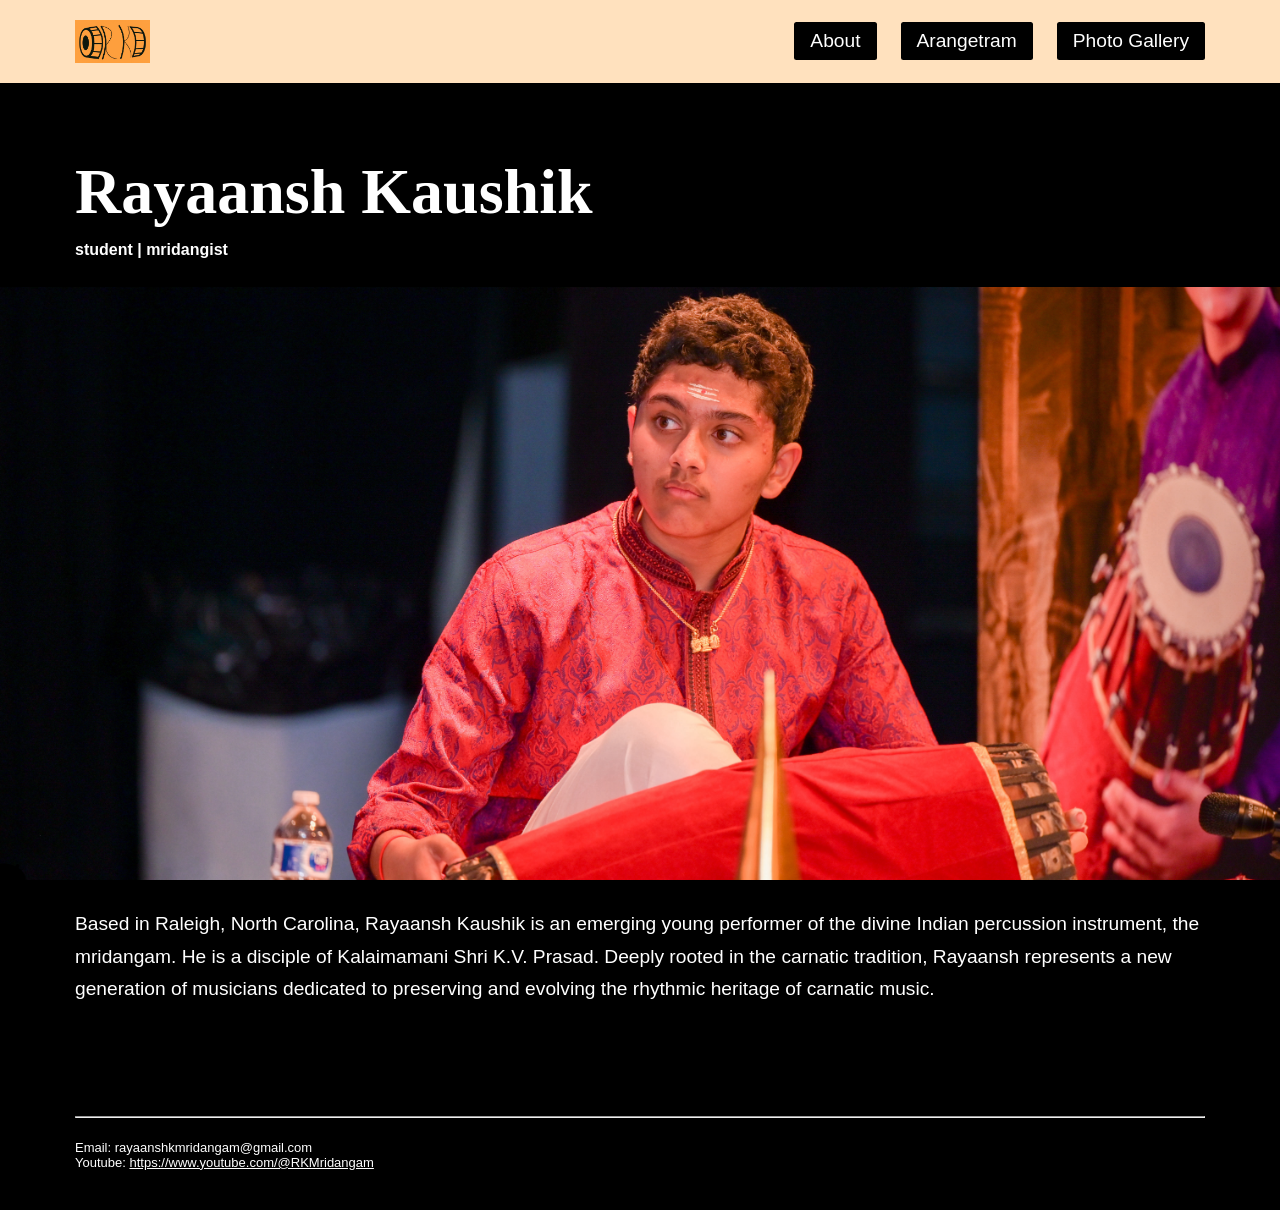
<file: index.html>
<!DOCTYPE html>

<!-- opening: --> 
<html> 

<!-- head = info about the webpage -->
<head>
    <title>homepage</title>

    <!--scale proportionally to device size-->
    <meta name="viewport" content="width=device-width, initial-scale = 1">
    <link rel = "stylesheet" href="css properties - rk mridangam.css">
</head>

<!-- body = what the viewer sees-->
<body> 

    <header>
        <a href="index.html" title="back to homepage">
            <img src="mridangam logo copy.png" id="logo">
        </a>
 
        <nav>
            <a href="about.html">
                <button type="button" class="header_button">About</button>
            </a>
            <a href="arangetram.html">
                <button type="button" class="header_button">Arangetram</button>
            </a>
            <a href="photo gallery.html">
                <button type="button" class="header_button">Photo Gallery</button>
            </a>
        </nav>
    </header>
    
    <!--homepage intro-->


    <main>
        <h1>Rayaansh Kaushik</h1>
        <h3>student | mridangist</h3>

        <img src="homepage_photo.jpg" id="homepage_photo">

        <p>
            Based in Raleigh, North Carolina, Rayaansh Kaushik is an emerging young performer of the divine Indian percussion instrument, 
            the mridangam. He is a disciple of Kalaimamani Shri K.V. Prasad. Deeply rooted in the carnatic tradition, 
            Rayaansh represents a new generation of musicians dedicated to preserving and evolving the rhythmic heritage of carnatic music.
        </p>
        <!--video links-->

    </main>

    <footer>
        <hr> 
        <br>
        Email: rayaanshkmridangam@gmail.com
        <br>
        Youtube: <a href="https://www.youtube.com/@RKMridangam" style="color: white;" target="_blank">
            https://www.youtube.com/@RKMridangam
        </a>
        <br>
    </footer>

</body>

<!-- closing: --> 
</html>
</file>
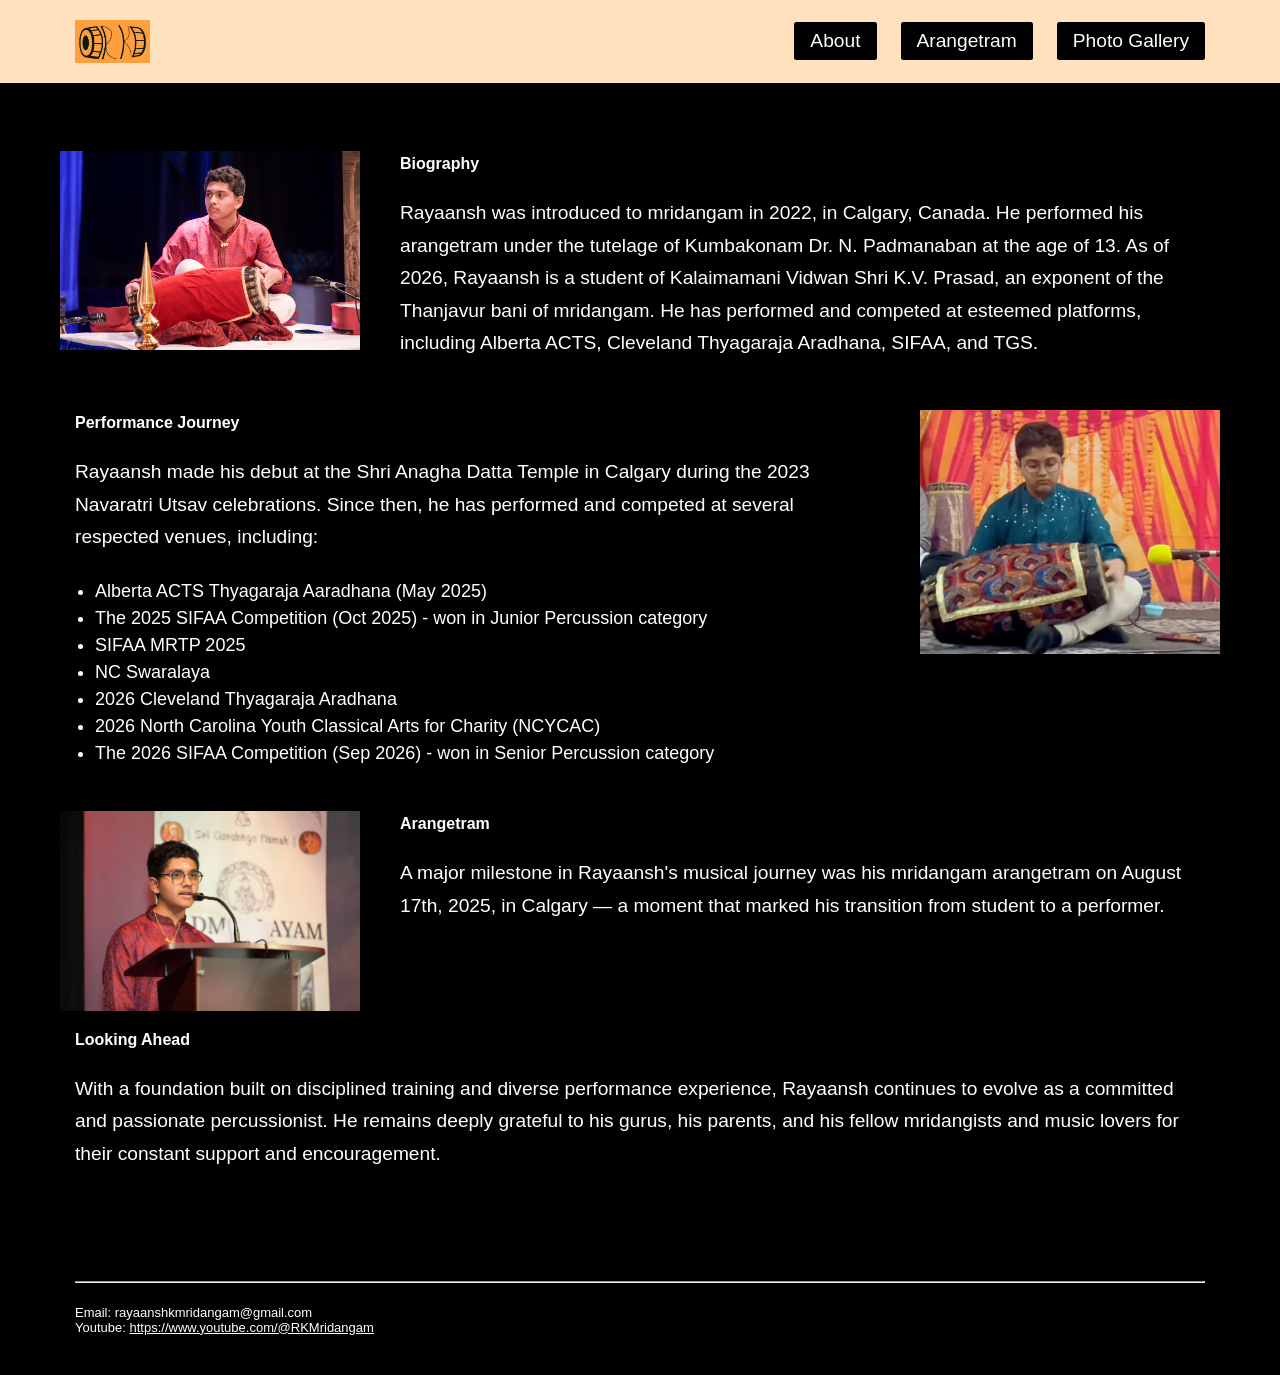
<file: about.html>
<!DOCTYPE html>

<html lang="en">

<head>
    <meta charset="UTF-8">
    <meta name="viewport" content="width=device-width, initial-scale=1.0">

    <title>biography - rk mridangam</title>
    <meta name="viewport" content="width=device-width, initial-scale = 1">
    <link rel = "stylesheet" href="css properties - rk mridangam.css">
</head>

<body>
    <header>
        <a href="index.html" title="back to homepage">
            <img src="mridangam logo copy.png" id="logo">
        </a>
 
        <nav>
            <a href="about.html">
                <button type="button" class="header_button">About</button>
            </a>
            <a href="arangetram.html">
                <button type="button" class="header_button">Arangetram</button>
            </a>
            <a href="photo gallery.html">
                <button type="button" class="header_button">Photo Gallery</button>
            </a>
   
    </header>

    <main>
        <img src="bio_image_1.jpg" title="photo" id="bio_image_1">
        <h3>Biography</h3>
        <p>
            Rayaansh was introduced to mridangam in 2022, in Calgary, Canada. 
            He performed his arangetram under the tutelage of Kumbakonam Dr. N. Padmanaban at the age of 13. 
            As of 2026, Rayaansh is a student of Kalaimamani Vidwan Shri K.V. Prasad, an exponent of the Thanjavur bani of mridangam. 
            He has performed and competed at esteemed platforms, including Alberta ACTS, Cleveland Thyagaraja Aradhana, SIFAA, and TGS.
        </p>
        <br>
        
        <img src = "bio_image_2.jpg" id = "bio_image_2">
        <h3>Performance Journey</h3>
        <p>
            Rayaansh made his debut at the Shri Anagha Datta Temple 
            in Calgary during the 2023 Navaratri Utsav celebrations. 
            Since then, he has performed and competed at several respected venues, 
            including:
        </p>

        <ul>
            <li>Alberta ACTS Thyagaraja Aaradhana (May 2025)</li>
            <li>The 2025 SIFAA Competition (Oct 2025) - 
                won in Junior Percussion category
            </li>
            <li>SIFAA MRTP 2025</li>
            <li>NC Swaralaya</li>
            <li>2026 Cleveland Thyagaraja Aradhana</li>
            <li>2026 North Carolina Youth Classical Arts for Charity (NCYCAC)</li>
            <li>The 2026 SIFAA Competition (Sep 2026) - won in Senior Percussion category</li>
        </ul>
        <br>
        
        <img src="bio_image_3.jpg" id = "bio_image_3">
        <h3>Arangetram</h3>
        <p>
            A major milestone in Rayaansh's musical journey was his mridangam 
            arangetram on August 17th, 2025, in Calgary — 
            a moment that marked his transition from student to a performer.
        </p>
        <br> 
        <div style="clear: both; margin-top: 60px;"></div>
        <h3>Looking Ahead</h3>
        <p>
            With a foundation built on disciplined training and diverse performance 
            experience, Rayaansh continues to evolve as a committed and passionate 
            percussionist. He remains deeply grateful to his gurus, his parents, 
            and his fellow mridangists and music lovers for their constant support 
            and encouragement.
        </p>

    </main>

    <footer>
        <hr> 
        <br>
        Email: rayaanshkmridangam@gmail.com
        <br>
        Youtube: <a href="https://www.youtube.com/@RKMridangam" style="color: white;" target="_blank">
            https://www.youtube.com/@RKMridangam
        </a>
        <br>
    </footer>
    
</body>

</html>
</file>
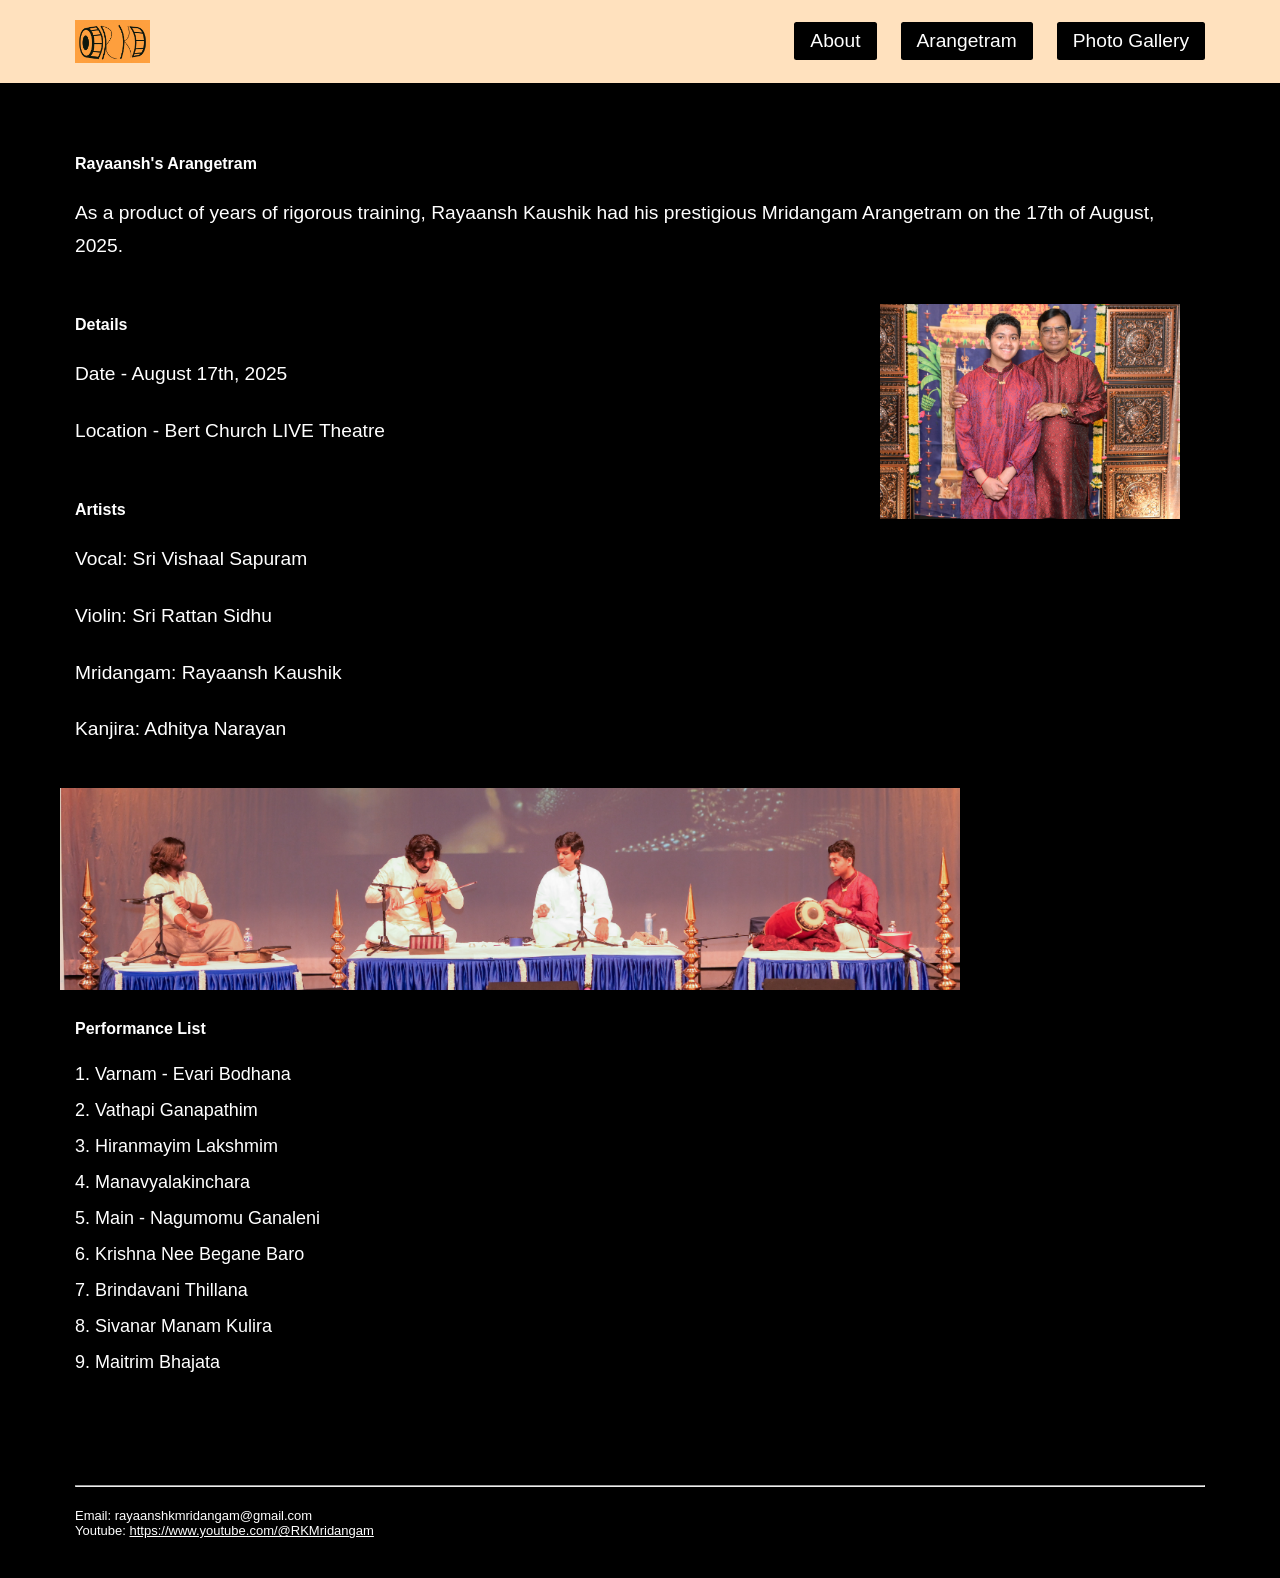
<file: arangetram.html>
<!DOCTYPE html> 

<html>
    
<head>
    <meta charset="UTF-8">
    <meta name="viewport" content="width=device-width, initial-scale=1.0">

    <title>arangetram - rk mridangam</title>
    <link rel = "stylesheet" href="css properties - rk mridangam.css">
</head>

<body>
    <header>
        <a href="index.html" title="back to homepage">
            <img src="mridangam logo copy.png" id="logo">
        </a>
 
        <nav>
            <a href="about.html">
                <button type="button" class="header_button">About</button>
            </a>
            <a href="arangetram.html">
                <button type="button" class="header_button">Arangetram</button>
            </a>
            <a href="photo gallery.html">
                <button type="button" class="header_button">Photo Gallery</button>
            </a>
   
    </header>

    <main>
        <h3>Rayaansh's Arangetram</h3>

        <p>As a product of years of rigorous training, 
            Rayaansh Kaushik had his prestigious Mridangam 
            Arangetram on the 17th of August, 2025. 
        </p>
        <br>

        <img src="arangetram_image_1.jpg" id="arangetram_image_1">

        <h3>Details</h3>
        <p>Date - August 17th, 2025</p>
        <p>Location - Bert Church LIVE Theatre</p>
        <br>

        <h3>Artists</h3>
        <p>Vocal: Sri Vishaal Sapuram</p>
        <p>Violin: Sri Rattan Sidhu</p>
        <p>Mridangam: Rayaansh Kaushik</p>
        <p>Kanjira: Adhitya Narayan</p>
        <br>

        <img src="arangetram_image_2.jpg" id="arangetram_image_2">
        <br>

        <h3>Performance List</h3>
        <ol id="ol">
            <li>Varnam - Evari Bodhana</li>
            <li>Vathapi Ganapathim</li>
            <li>Hiranmayim Lakshmim</li>
            <li>Manavyalakinchara</li>
            <li>Main - Nagumomu Ganaleni</li>
            <li>Krishna Nee Begane Baro</li>
            <li>Brindavani Thillana</li>
            <li>Sivanar Manam Kulira</li>
            <li>Maitrim Bhajata</li>

        </ol>

    </main>

    <footer>
        <hr> 
        <br>
        Email: rayaanshkmridangam@gmail.com
        <br>
        Youtube: <a href="https://www.youtube.com/@RKMridangam" style="color: white;" target="_blank">
            https://www.youtube.com/@RKMridangam
        </a>
        <br>
    </footer>
    
</body>

</html>
</file>
<file: css properties - rk mridangam.css>
:root {
    --side-padding: 75px;
}

body {
    background-color: rgb(0, 0, 0);
    margin: 0;
}

header {
    background-color: rgb(255, 225, 190);
    padding: 20px var(--side-padding);
    display: flex;
    align-items: center;
    justify-content: space-between;
}

nav {
    display: flex;
    gap: 24px;
    align-items: center;
}

main {
    background-color: black;
    color: white;
    padding: 60px 0;
}

footer {
    background-color: black;
    color: white;
    font-family: Futura, sans-serif;
    font-size: small;
    padding: 20px var(--side-padding) 40px;
}

h1 {
    color: white;
    font-family: Futura, serif;
    font-size: 400%;
    padding: 0 var(--side-padding);
    margin: 12px 0;
}

h3 {
    color: white;
    font-family: Futura, sans-serif;
    font-size: medium;
    padding: 0 var(--side-padding);
    margin: 12px 0;
}

h4 {
    color: white;
    font-family: Futura, sans-serif;
    padding: 0 var(--side-padding);
    margin: 0 0 4px;
}

p {
    color: white;
    font-family: Cambria, sans-serif;
    font-size: larger;
    padding: 0 var(--side-padding);
    line-height: 1.7;
    margin: 24px 0;
}

ul {
    color: white;
    font-family: Cambria, sans-serif;
    font-size: large;
    padding-left: calc(var(--side-padding) + 20px);
    padding-right: var(--side-padding);
    line-height: 1.5;
}

ol{
    color: white;
    font-family: Cambria, sans-serif;
    font-size: large;
    padding-left: calc(var(--side-padding) + 20px);
    padding-right: var(--side-padding);
    line-height: 2;  
}

#logo {
    width: 75px;
    height: auto;
    display: block;
}

.header_button {
    color: white;
    background-color: rgb(0, 0, 0);
    border-radius: 2.5px;
    border: none;
    font-size: larger;
    font-family: Futura, sans-serif;
    padding: 8px 16px;
    cursor: pointer;
    white-space: nowrap;
}

.header_button:hover {
    background-color: rgb(40, 40, 40);
}

#homepage_photo {
    display: block;
    width: 100%;
    height: auto;
    margin: 28px 0;
}

#bio_image_1 {
    float: left;
    width: 300px;
    margin-top: 8px;
    margin-right: 40px;
    margin-bottom: 20px;
    padding-left: 60px;
}

#bio_image_2 {
    float: right;
    width: 300px;
    margin-top: 8px;
    margin-left: 40px;
    margin-bottom: 20px;
    padding-right: 60px;
}

#bio_image_3 {
    float: left;
    width: 300px;
    margin-top: 8px;
    margin-right: 40px;
    margin-bottom: 20px;
    padding-left: 60px;
}

#arangetram_image_1{
    float:right;
    width: 300px;
    padding-right: 100px;
}

#arangetram_image_2 {
    display: block;
    width: calc(100% - 120px);
    max-width: 900px;
    padding-left: 60px;
    padding-right: 60px;
}

@media (max-width: 650px) {
    :root {
        --side-padding: 24px;
    }

    header {
        padding: 14px var(--side-padding);
        flex-wrap: wrap;
        gap: 12px;
    }

    nav {
        gap: 8px;
        flex-wrap: wrap;
    }

    .header_button {
        font-size: medium;
        padding: 6px 10px;
    }

    #logo {
        width: 55px;
    }

    h1 {
        font-size: 225%;
    }

    main {
        padding: 36px 0;
    }

    #bio_image_1,
    #bio_image_2,
    #bio_image_3,
    #arangetram_image_1,
    #arangetram_image_2 {
        float: none;
        display: block;
        width: calc(100% - 48px);
        max-width: 100%;
        padding: 0 var(--side-padding);
        margin: 16px 0;
    }

}

.gallery {
    display: grid;
    grid-template-columns: repeat(3, 1fr);
    gap: 40px;
    padding: 32px var(--side-padding);
}

.gallery figure {
    margin: 0;
    display: flex;
    flex-direction: column;
    align-items: center;
}

.gallery figure img {
    width: 100%;
    height: auto;
    border-radius: 4px;
    display: block;
}

.gallery figure figcaption {
    color: rgb(180, 180, 180);
    font-family: Futura, sans-serif;
    font-size: small;
    text-align: center;
    margin-top: 10px;
    letter-spacing: 0.04em;
}

.gallery-featured {
    grid-column: 1 / -1;
}

.gallery-featured img {
    max-height: 600px;
    object-fit: cover;
    object-position: center top;
}

@media (max-width: 650px) {
    .gallery {
        grid-template-columns: 1fr;
        gap: 32px;
        padding: 16px var(--side-padding);
    }

    .gallery-featured {
        grid-column: 1;
    }

    .gallery-featured img {
        max-height: none;
    }
}
</file>
